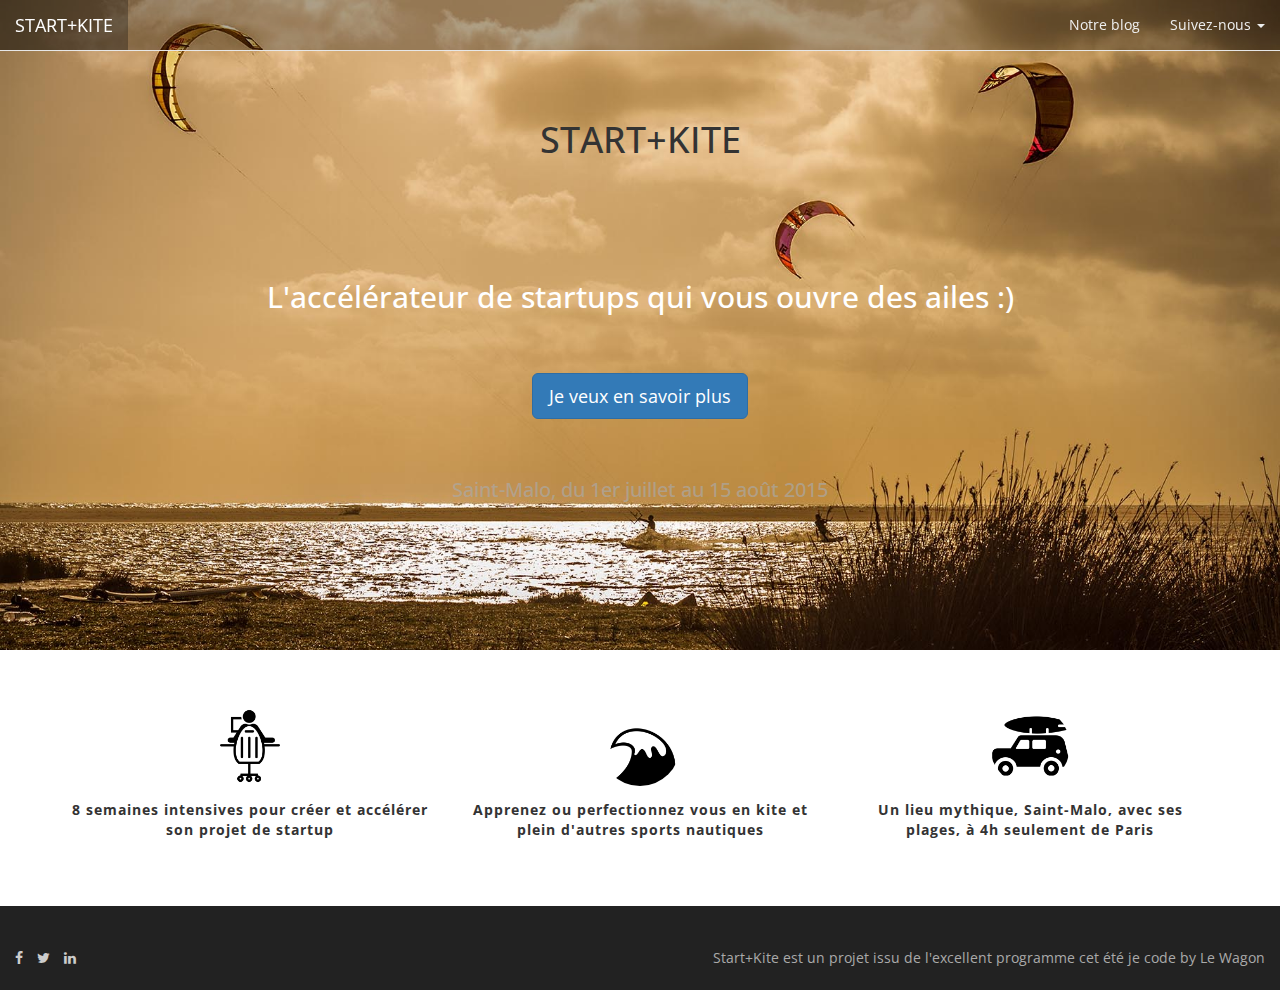
<file: index.html>
<!DOCTYPE html>
<html>
  <head>
    <meta charset="utf-8">
    <meta http-equiv="X-UA-Compatible" content="IE=edge">
    <meta name="viewport" content="width=device-width, initial-scale=1">

    <title>Start+Kite - Accélérateur de startup</title>

    <link rel="stylesheet" href="https://maxcdn.bootstrapcdn.com/bootstrap/3.2.0/css/bootstrap.min.css">
    <link rel="stylesheet" href="https://maxcdn.bootstrapcdn.com/font-awesome/4.1.0/css/font-awesome.min.css">
    <!-- HTML5 Shim and Respond.js IE8 support of HTML5 elements and media queries -->
    <!-- Leave those next 4 lines if you care about users using IE8 -->
    <!--[if lt IE 9]>
      <script src="https://oss.maxcdn.com/html5shiv/3.7.2/html5shiv.min.js"></script>
      <script src="https://oss.maxcdn.com/respond/1.4.2/respond.min.js"></script>
    <![endif]-->

    <link href='http://fonts.googleapis.com/css?family=Open+Sans:400,300,700' rel='stylesheet' type='text/css'>
    <link rel="stylesheet" type="text/css" href="style.css">
  </head>

  <body>
    <nav class="navbar navbar-default navbar-fixed-top navbar-transparent" role="navigation">
      <div class="container-fluid">
        <!-- Brand and toggle get grouped for better mobile display -->
        <div class="navbar-header">
          <button type="button" class="navbar-toggle" data-toggle="collapse" data-target="#bs-example-navbar-collapse-1">
            <span class="sr-only">Toggle navigation</span>
            <span class="icon-bar"></span>
            <span class="icon-bar"></span>
            <span class="icon-bar"></span>
          </button>
          <a class="navbar-brand" href="#">START+KITE</a>
        </div>

        <!-- Collect the nav links, forms, and other content for toggling -->

        <div class="collapse navbar-collapse" id="bs-example-navbar-collapse-1">
          <ul class="nav navbar-nav navbar-right">
            <li><a href="#">Notre blog</a></li>
            <li class="dropdown">
              <a href="#" class="dropdown-toggle" data-toggle="dropdown">Suivez-nous <span class="caret"></span></a>
              <ul class="dropdown-menu" role="menu">
                <li><a class="fa fa-twitter"> twitter <a href="htt^://www.twitter.com"> </a></li>
                <li><a class="fa fa-facebook"> facebook <a href="http://www.facebook.com"> </a></li>
              </ul>
            </li>
          </ul>
        </div><!-- /.navbar-collapse -->
      </div><!-- /.container-fluid -->
    </nav>

      <div id="wrapper">
            <h1>START+KITE</h1>
            <h2> L'accélérateur de startups qui vous ouvre des ailes :)</h2>
            <p>
              <button id="button1"class="btn btn-primary btn-lg" data-toggle="modal" data-target="#myModal">
              Je veux en savoir plus
              </button>
            </p>
            <h3>Saint-Malo, du 1er juillet au 15 août 2015</h3>
      </div>
      <!-- Modal -->
      <div class="modal fade" id="myModal" tabindex="-1" role="dialog" aria-labelledby="myModalLabel" aria-hidden="true">
        <div class="modal-dialog">
          <div class="modal-content">
            <div class="modal-header">
              <button type="button" class="close" data-dismiss="modal"><span aria-hidden="true">&times;</span><span class="sr-only">Close</span></button>
              <h4 class="modal-title" id="myModalLabel">2 minutes pour mieux vous connaître</h4>
            </div>
            <div class="modal-body">
              <div id="wufoo-z12ibxv017lutu9">
                Fill out my <a href="https://ppcavalie.wufoo.com/forms/z12ibxv017lutu9">online form</a>.
                </div>
                <div id="wuf-adv" style="font-family:inherit;font-size: small;color:#a7a7a7;text-align:center;display:block;">Use <a href="http://www.wufoo.com/partners/">Wufoo integrations</a> and get your data to your favorite apps.</div>
                <script type="text/javascript">var z12ibxv017lutu9;(function(d, t) {
                var s = d.createElement(t), options = {
                'userName':'ppcavalie',
                'formHash':'z12ibxv017lutu9',
                'autoResize':true,
                'height':'591',
                'async':true,
                'host':'wufoo.com',
                'header':'show',
                'ssl':true};
                s.src = ('https:' == d.location.protocol ? 'https://' : 'http://') + 'www.wufoo.com/scripts/embed/form.js';
                s.onload = s.onreadystatechange = function() {
                var rs = this.readyState; if (rs) if (rs != 'complete') if (rs != 'loaded') return;
                try { z12ibxv017lutu9 = new WufooForm();z12ibxv017lutu9.initialize(options);z12ibxv017lutu9.display(); } catch (e) {}};
                var scr = d.getElementsByTagName(t)[0], par = scr.parentNode; par.insertBefore(s, scr);
                })(document, 'script');</script>

            </div>
          </div>
        </div>
      </div>
            <div class="vertical-spacer"> </div>
              <div class ="container" >
                <div class="row text-center"> 
                  <div class="col-lg-4 col-sm-12 feature">
                    <img src="images/icon_21484/icon_21484.png"alt="ordinateur"width="80"class="img-circle" >
                    <p class="white"> 8 semaines intensives pour <strong> créer et accélérer</strong> son projet de startup</p>
                  </div>
                  <div class="col-lg-4 col-sm-12 feature">
                    <img src="images/icon_34172/icon_34172.png"alt="vague"width="80" class="img-circle">
                    <p class="white"> Apprenez ou perfectionnez vous en <strong>kite</strong> et plein d'autres sports nautiques</p> 
                  </div>
                  <div class="col-lg-4 col-sm-12 feature">
                    <img src="images/icon_11396/icon_11396.png"alt="ordinateur"width="80"class="img-circle">
                    <p class="white"> Un lieu mythique, <strong>Saint-Malo</strong>, avec ses plages, à 4h seulement de Paris </p>
                  </div>
                </div>     
              </div>
      <div class="vertical-spacer"> </div> 
      
      <div id="footer">
        <div class="col-lg-6 col-sm-12" >
              <ul id="nav" class="list-inline" "text-center">
                <li>
                  <a href="http://www.facebook.com"> 
                  <i class="fa fa-facebook">  </i> </a>
                </li>
                <li>  
                  <a href="http://www.twitter.com"> 
                  <i class="fa fa-twitter"> </i> </a>
                </li>
                <li>  
                  <a href="http://www.linkedin.com"> 
                  <i class="fa fa-linkedin"> </i> </a>
                </li>
              </ul> 
        </div>
        <div class="col-lg-6 col-sm-12">
        <p class="text-right"> Start+Kite est un projet issu de l'excellent programme cet été je code by Le Wagon</p> 
        </div>  
      </div>
    
    <!-- Including Bootstrap JS (with its jQuery dependency) so that dynamic components work -->
    <script src="https://ajax.googleapis.com/ajax/libs/jquery/1.11.1/jquery.min.js"></script>
    <script src="https://maxcdn.bootstrapcdn.com/bootstrap/3.2.0/js/bootstrap.min.js"></script>
  </body>
</html>
</file>
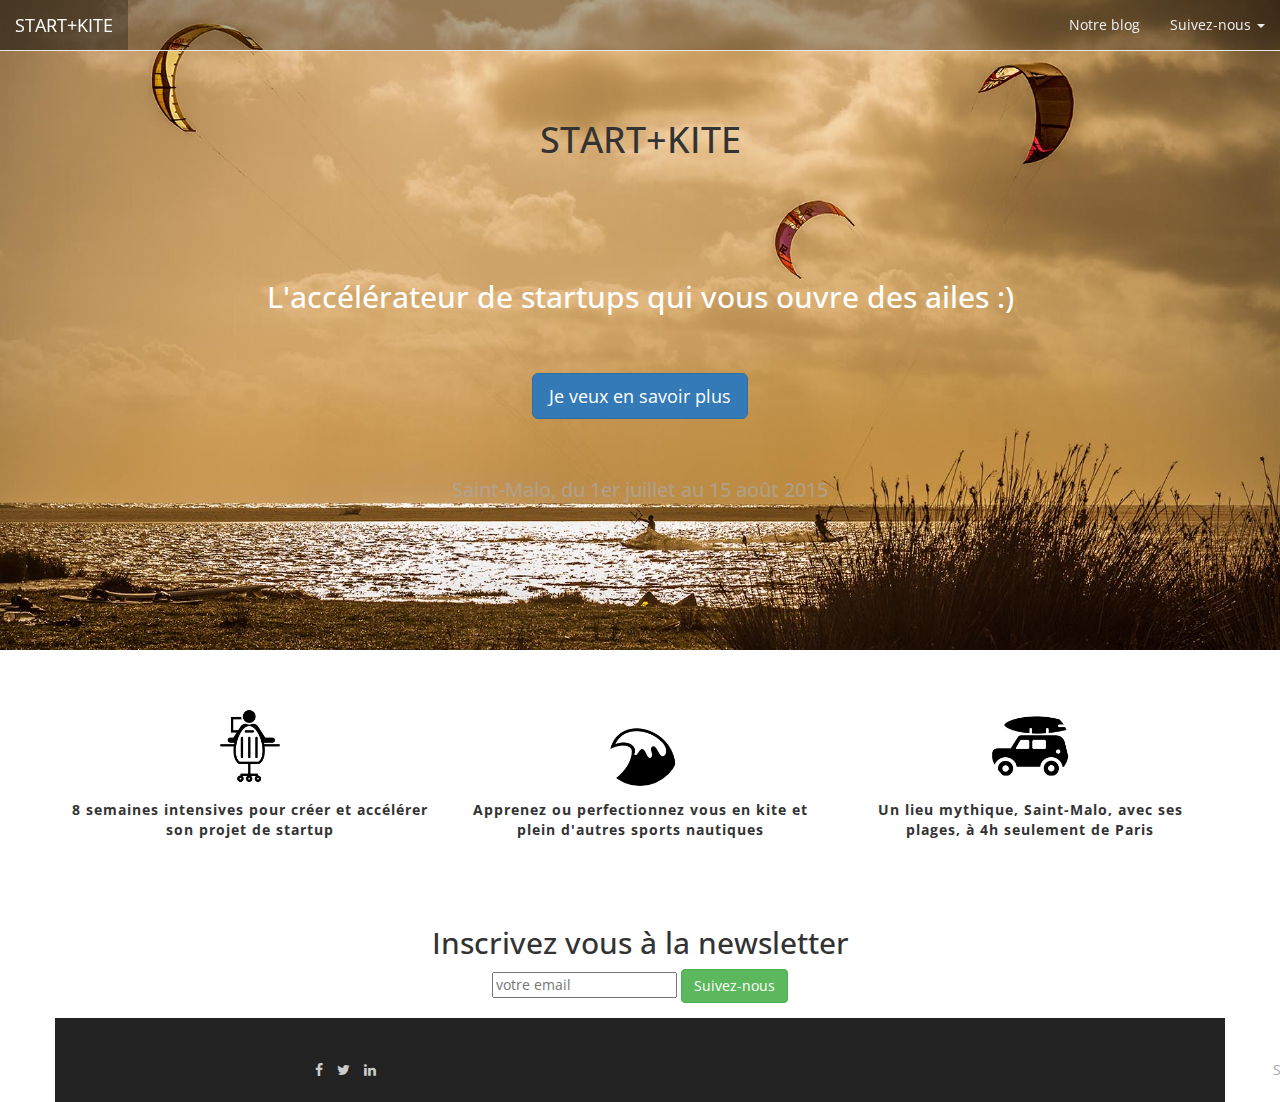
<file: contact.html>
<!DOCTYPE html>
<html>
  <head>
    <meta charset="utf-8">
    <meta http-equiv="X-UA-Compatible" content="IE=edge">
    <meta name="viewport" content="width=device-width, initial-scale=1">

    <title>Start+Kite - Accélérateur de startup</title>

    <link rel="stylesheet" href="https://maxcdn.bootstrapcdn.com/bootstrap/3.2.0/css/bootstrap.min.css">
    <link rel="stylesheet" href="https://maxcdn.bootstrapcdn.com/font-awesome/4.1.0/css/font-awesome.min.css">
    <!-- HTML5 Shim and Respond.js IE8 support of HTML5 elements and media queries -->
    <!-- Leave those next 4 lines if you care about users using IE8 -->
    <!--[if lt IE 9]>
      <script src="https://oss.maxcdn.com/html5shiv/3.7.2/html5shiv.min.js"></script>
      <script src="https://oss.maxcdn.com/respond/1.4.2/respond.min.js"></script>
    <![endif]-->

    <link href='http://fonts.googleapis.com/css?family=Open+Sans:400,300,700' rel='stylesheet' type='text/css'>
    <link rel="stylesheet" type="text/css" href="style.css">
  </head>

  <body>
    <nav class="navbar navbar-default navbar-fixed-top navbar-transparent" role="navigation">
      <div class="container-fluid">
        <!-- Brand and toggle get grouped for better mobile display -->
        <div class="navbar-header">
          <button type="button" class="navbar-toggle" data-toggle="collapse" data-target="#bs-example-navbar-collapse-1">
            <span class="sr-only">Toggle navigation</span>
            <span class="icon-bar"></span>
            <span class="icon-bar"></span>
            <span class="icon-bar"></span>
          </button>
          <a class="navbar-brand" href="#">START+KITE</a>
        </div>

        <!-- Collect the nav links, forms, and other content for toggling -->

        <div class="collapse navbar-collapse" id="bs-example-navbar-collapse-1">
          <ul class="nav navbar-nav navbar-right">
            <li><a href="#">Notre blog</a></li>
            <li class="dropdown">
              <a href="#" class="dropdown-toggle" data-toggle="dropdown">Suivez-nous <span class="caret"></span></a>
              <ul class="dropdown-menu" role="menu">
                <li><a class="fa fa-twitter"> twitter <a href="htt^://www.twitter.com"> </a></li>
                <li><a class="fa fa-facebook"> facebook <a href="http://www.facebook.com"> </a></li>
              </ul>
            </li>
          </ul>
        </div><!-- /.navbar-collapse -->
      </div><!-- /.container-fluid -->
    </nav>

      <div id="wrapper">
            <h1>START+KITE</h1>
            <h2> L'accélérateur de startups qui vous ouvre des ailes :)</h2>
            <p>
              <button id="button1"class="btn btn-primary btn-lg" data-toggle="modal" data-target="#myModal">
              Je veux en savoir plus
              </button>
            </p>
            <h3>Saint-Malo, du 1er juillet au 15 août 2015</h3>
      </div>
      <!-- Modal -->
      <div class="modal fade" id="myModal" tabindex="-1" role="dialog" aria-labelledby="myModalLabel" aria-hidden="true">
        <div class="modal-dialog">
          <div class="modal-content">
            <div class="modal-header">
              <button type="button" class="close" data-dismiss="modal"><span aria-hidden="true">&times;</span><span class="sr-only">Close</span></button>
              <h4 class="modal-title" id="myModalLabel">2 minutes pour mieux vous connaître</h4>
            </div>
            <div class="modal-body">
              <div id="wufoo-z12ibxv017lutu9">
                Fill out my <a href="https://ppcavalie.wufoo.com/forms/z12ibxv017lutu9">online form</a>.
                </div>
                <div id="wuf-adv" style="font-family:inherit;font-size: small;color:#a7a7a7;text-align:center;display:block;">Use <a href="http://www.wufoo.com/partners/">Wufoo integrations</a> and get your data to your favorite apps.</div>
                <script type="text/javascript">var z12ibxv017lutu9;(function(d, t) {
                var s = d.createElement(t), options = {
                'userName':'ppcavalie',
                'formHash':'z12ibxv017lutu9',
                'autoResize':true,
                'height':'591',
                'async':true,
                'host':'wufoo.com',
                'header':'show',
                'ssl':true};
                s.src = ('https:' == d.location.protocol ? 'https://' : 'http://') + 'www.wufoo.com/scripts/embed/form.js';
                s.onload = s.onreadystatechange = function() {
                var rs = this.readyState; if (rs) if (rs != 'complete') if (rs != 'loaded') return;
                try { z12ibxv017lutu9 = new WufooForm();z12ibxv017lutu9.initialize(options);z12ibxv017lutu9.display(); } catch (e) {}};
                var scr = d.getElementsByTagName(t)[0], par = scr.parentNode; par.insertBefore(s, scr);
                })(document, 'script');</script>

            </div>
          </div>
        </div>
      </div>
            <div class="vertical-spacer"> </div>
              <div class ="container" >
                <div class="row text-center"> 
                  <div class="col-lg-4 col-sm-12 feature">
                    <img src="images/icon_21484/icon_21484.png"alt="ordinateur"width="80"class="img-circle" >
                    <p class="white"> 8 semaines intensives pour <strong> créer et accélérer</strong> son projet de startup</p>
                  </div>
                  <div class="col-lg-4 col-sm-12 feature">
                    <img src="images/icon_34172/icon_34172.png"alt="vague"width="80" class="img-circle">
                    <p class="white"> Apprenez ou perfectionnez vous en <strong>kite</strong> et plein d'autres sports nautiques</p> 
                  </div>
                  <div class="col-lg-4 col-sm-12 feature">
                    <img src="images/icon_11396/icon_11396.png"alt="ordinateur"width="80"class="img-circle">
                    <p class="white"> Un lieu mythique, <strong>Saint-Malo</strong>, avec ses plages, à 4h seulement de Paris </p>
                  </div>
                </div>     
              </div>
      <div class="vertical-spacer"> </div> 
       
        <div class="container">
          <div class="row text-center">
          <div class="col-md-12 text-center">
                      <!-- Begin MailChimp Signup Form -->
            <h2> Inscrivez vous à la newsletter </h2>
              <form action="//twitter.us9.list-manage.com/subscribe/post?u=918d2c5a092a02239b3751280&amp;id=7e1db52dbc" method="post" id="mc-embedded-subscribe-form" name="mc-embedded-subscribe-form" class="validate" target="_blank" novalidate>
                
                <input type="email" value="" name="EMAIL" class="email" id="mce-EMAIL" placeholder="votre email" required>
                  <!-- real people should not fill this in and expect good things - do not remove this or risk form bot signups-->
                  <input type="submit" value="Suivez-nous" name="subscribe" id="mc-embedded-subscribe" class="button btn btn-success">
              </form>
              </div>
          <div class="vertical-spacer"></div>
              <!--End mc_embed_signup-->

        <div class="vertical-spacer"></div>
        <div class="container">
        <div class="row">
        <div id="footer">
        <div class="col-lg-6 col-sm-12">
              <ul id="nav" class="list-inline text-center">
                <li>
                  <a href="http://www.facebook.com"> 
                  <i class="fa fa-facebook">  </i> </a>
                </li>
                <li>  
                  <a href="http://www.twitter.com"> 
                  <i class="fa fa-twitter"> </i> </a>
                </li>
                <li>  
                  <a href="http://www.linkedin.com"> 
                  <i class="fa fa-linkedin"> </i> </a>
                </li>
              </ul> 
        </div>
        <div class="col-lg-6 col-sm-12">
          <div class="container">
        <div class="row">
        <p class="text-right"> Start+Kite est un projet issu de l'excellent programme cet été je code by Le Wagon</p> 
        </div>  
      </div>
    
    <!-- Including Bootstrap JS (with its jQuery dependency) so that dynamic components work -->
    <script src="https://ajax.googleapis.com/ajax/libs/jquery/1.11.1/jquery.min.js"></script>
    <script src="https://maxcdn.bootstrapcdn.com/bootstrap/3.2.0/js/bootstrap.min.js"></script>
  </body>
</html>
</file>
<file: style.css>
body {

	
	font-family: "open sans"; arial
}

#footer {
  background-color: #222;
  color: #aaaaaa;
  padding-top: 3em;
  padding-bottom: 3em;
}

#footer a {
  color: #cccccc;

}

#wrapper {

	background-image: url(images/kite/kite2.jpg);
	background-size: cover;
	height: 650px;
	text-align: center;
	padding-top: 100px;
}

#button1 {

	margin-top: 50px;
}

}
#wrapper h1 {

	font-size: 60px;
	font-style: bold;
}

#wrapper h3 {

	margin-top: 3em;
	font-size: 20px;
	color: #aaaa;
}

#wrapper h2 {

	margin-top: 4em;
	font-size: 35px
	font-style: bold;
	color:white;
}

.vertical-spacer {
	height: 4em;

}

.feature {
	font-weight:700;
	letter-spacing:1px;

}

.feature img {

	margin-bottom:1em;

}
.navbar-transparent {
  background-color: rgba(0, 0, 0, 0.3);
}

.navbar-transparent .navbar-brand,
.navbar-transparent .navbar-nav > li > a {
  color: #eeeeee;
}

.navbar-transparent .navbar-brand:hover,
.navbar-transparent .navbar-brand:active,
.navbar-transparent .navbar-brand:focus,
.navbar-transparent .navbar-nav > li > a:hover,
.navbar-transparent .navbar-nav > li > a:active,
.navbar-transparent .navbar-nav > li > a:focus,
.navbar-transparent .navbar-nav > .open > a,
.navbar-transparent .navbar-nav > .open > a:hover,
.navbar-transparent .navbar-nav > .open > a:focus {
  color: white;
  background-color: rgba(0, 0, 0, 0.3);
}
</file>
